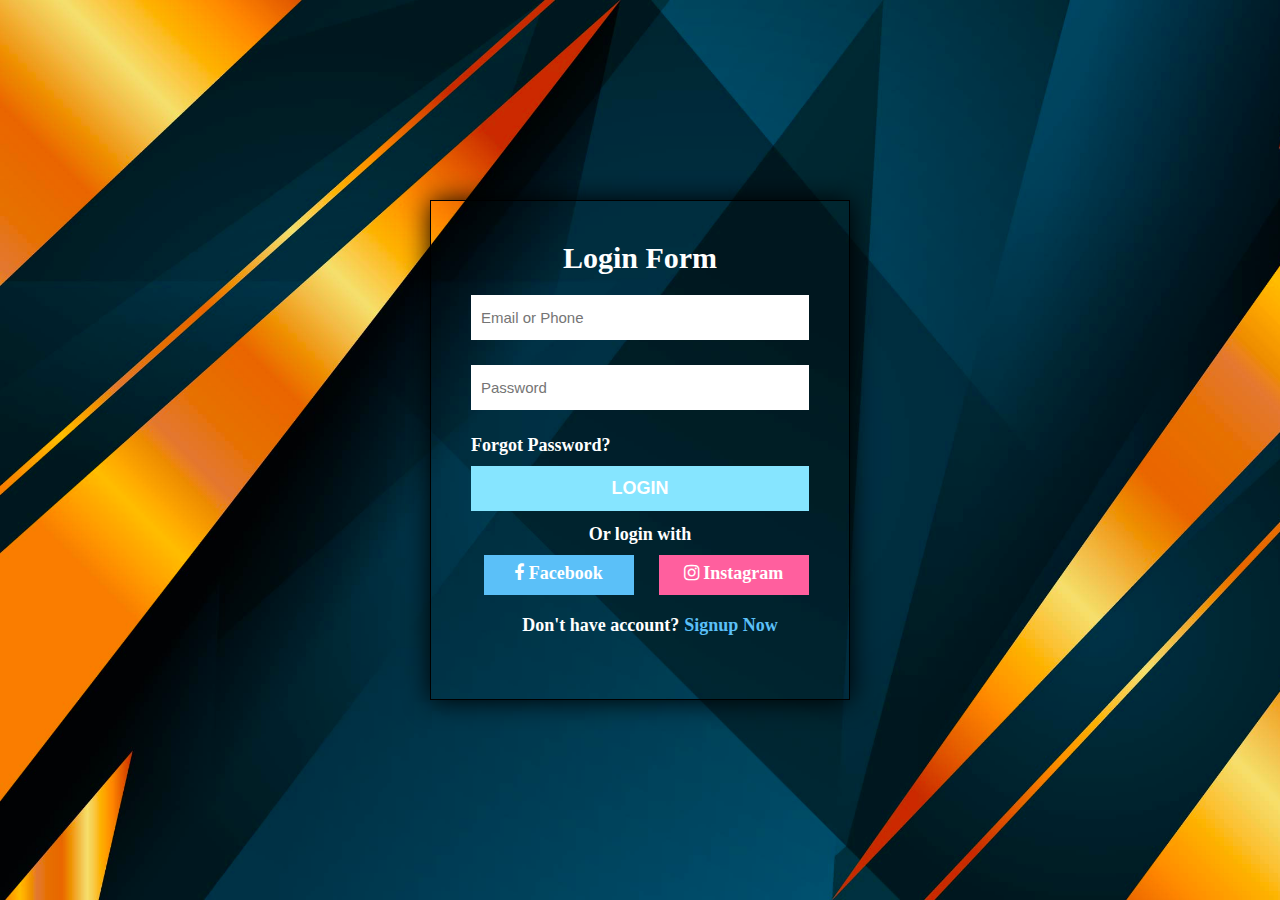
<file: index.html>
<!DOCTYPE html>
<html lang="en">
  <head>
    <meta charset="UTF-8" />
    <meta http-equiv="X-UA-Compatible" content="IE=edge" />
    <meta name="viewport" content="width=device-width, initial-scale=1.0" />
    <title>Login</title>
    <link
      rel="stylesheet"
      href="https://cdnjs.cloudflare.com/ajax/libs/font-awesome/4.7.0/css/font-awesome.min.css"
    />
    <link rel="stylesheet" href="./Login-form/login.css" />
  </head>

  <body>
    <form action="" method="get">
      <h2>Login Form</h2>
      <input type="text" name="" id="" required placeholder="Email or Phone" />
      <input type="password" name="" id="" required placeholder="Password" />
      <p class="password">Forgot Password?</p>
      <button>LOGIN</button>
      <p class="login">Or login with</p>
      <div class="links">
        <a
          href="https://www.facebook.com/login"
          class="facebook-link btm-link" 
          target="_blank"
        >
          <i class="fa fa-facebook" aria-hidden="true"></i>
          Facebook
        </a>
        <a
          href="https://www.instagram.com/login/"
          target="_blank"
          class="instagram-link btm-link"
        >
          <i class="fa fa-instagram" aria-hidden="true"></i>
          Instagram
        </a>
      </div>
      <div class="sign-up">
        <p class="account">Don't have account?</p>
        <a
          href="./Signup-form/form-signup.html"
          class="sign-up-link"
          target="_self"
          >Signup Now</a
        >
      </div>
    </form>
  </body>
</html>
</file>
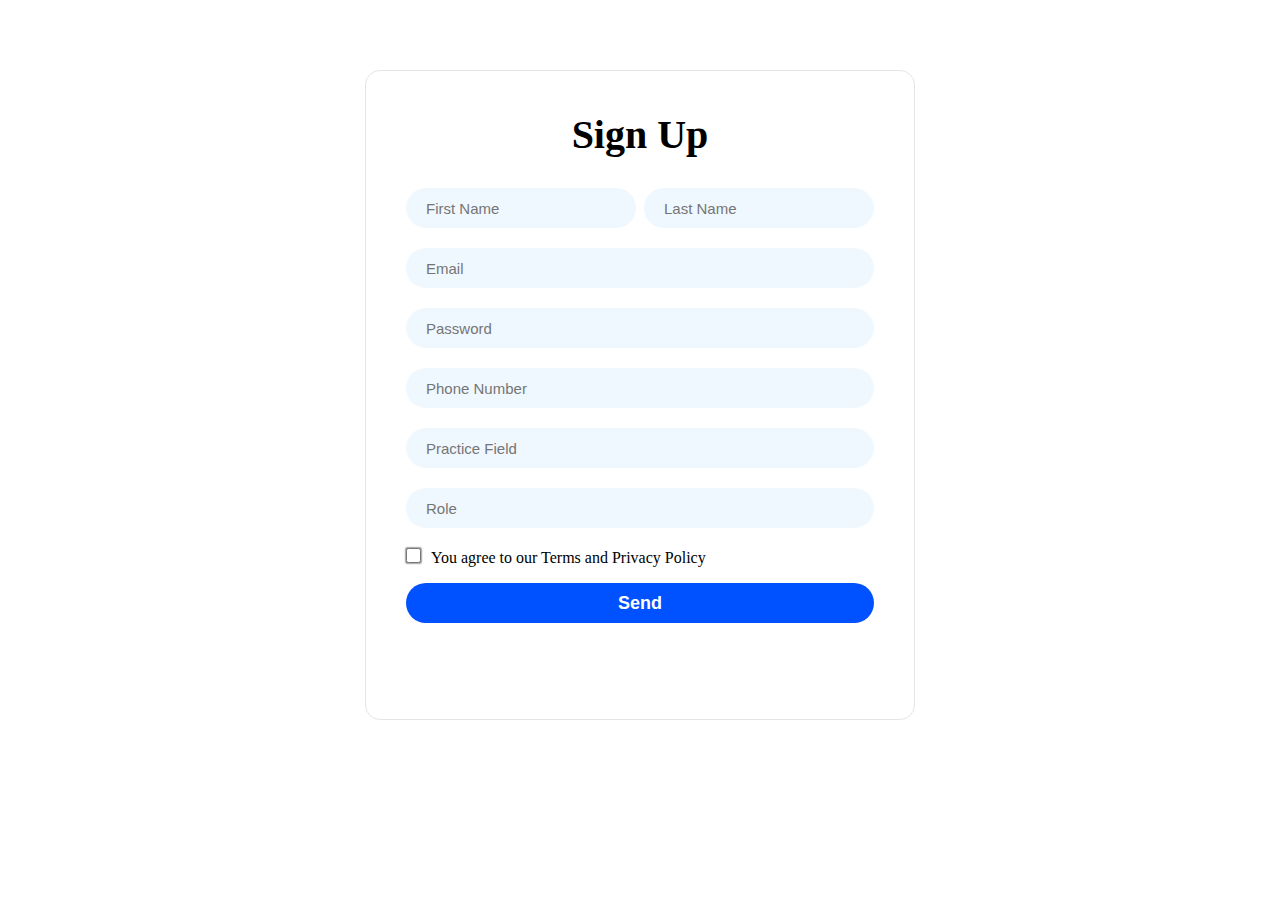
<file: Signup-form/form-signup.html>
<!DOCTYPE html>
<html lang="en">

<head>
    <meta charset="UTF-8">
    <meta http-equiv="X-UA-Compatible" content="IE=edge">
    <meta name="viewport" content="width=device-width, initial-scale=1.0">
    <title>Sign Up</title>
    <link rel="stylesheet" href="./form-signup.css">
</head>

<body>
    <form action="" method="get">
        <h2>Sign Up</h2>
        <div class="Name-box">
            <input class="Name-1" type="text" name="" placeholder="First Name" required>
            <input class="Name-1" type="text" name="" placeholder="Last Name" required>
        </div>
        <input class="Names" type="email" name="" id="" placeholder="Email" required>
        <input class="Names" type="password" name="" id="" placeholder="Password" required>
        <input class="Names" type="number" name="" id="" placeholder="Phone Number" required>
        <input class="Names" type="text" name="" placeholder="Practice Field" required>
        <input class="Names" type="text" name="" placeholder="Role" required>
        <input type="checkbox" name="You agree to our Terms and Privacy Policy" id="" class="policy-check" required>You agree to
        our Terms and Privacy Policy
        <div><button>Send</button></div>

    </form>
</body>

</html>
</file>
<file: Login-form/login.css>
* {
  padding: 0;
  margin: 0;
  box-sizing: border-box;
}
body {
  height: 100vh;
  background-image: url("../background.jpg");
  background-size: cover;
  background-repeat: no-repeat;
  display: flex;
  justify-content: center;
  align-items: center;
}
form {
  border: 1px solid black;
  width: 420px;
  height: 500px;
  /* margin: 0 auto; */
  background-color: transparent;
  padding: 0 40px;
  box-shadow: 0px 0px 25px 0.5px black;
}

h2 {
  font-size: 30px;
  color: white;
  margin: 40px auto 20px;
  text-align: center;
}

input {
  display: block;
  width: 100%;
  height: 45px;
  margin-bottom: 25px;
  padding-left: 10px;
  border: none;
  font-size: 15px;
}
.password {
  color: white;
  font-size: 18px;
  font-weight: 800;
  margin-bottom: 10px;
}
button {
  width: 100%;
  height: 45px;
  color: white;
  background-color: #86e5ff;
  font-size: 18px;
  font-weight: 600;
  margin-bottom: 13px;
  border: none;
}
.login {
  color: white;
  font-size: 18px;
  font-weight: 800;
  margin-bottom: 10px;
  text-align: center;
}
.links {
  display: flex;
  justify-content: space-between;
  margin-bottom: 20px;
  height: 40px;
  /* border: 1px solid white; */
  width: 350px;
}
.btm-link{
 color: white;
  text-decoration: none;
  font-weight: 800;
  display: block;
  text-align: center;
  margin: 0 auto;
  padding: 8px 0;
  width: 150px;
  font-size: 18px;
}

.facebook-link {
  background-color: #5bc0f8;
 }

.instagram-link {
  background-color: #ff5f9e;
}
.account {
  color: white;
  font-weight: 800;
  font-size: 18px;
}
.sign-up {
  display: flex;
  padding-left: 50px;
  /* border: 1px black solid; */
  /* justify-content: space-between; */
  justify-content: center;
}

.sign-up-link {
  text-decoration: none;
  color: #5bc0f8;
  font-weight: 800;
  font-size: 18px;
  padding-right: 30px;
  padding-left: 5px;
}
</file>
<file: Signup-form/form-signup.css>
* {
    padding: 0;
    margin: 0;
    box-sizing: border-box;
}

form {
    border: 1px solid rgba(0, 0, 0, 0.107);
    margin: 70px auto;
    padding: 40px 40px;
    width: 550px;
    height: 650px;
    border-radius: 15px;

}

input {
    /* border: 1px solid black; */
    width: 300px;
    height: 40px;
    background-color: aliceblue;
    margin-bottom: 20px;
    border: none;
    border-radius: 40px;
    padding-left: 20px;
    font-size: 15px;

}

h2 {
    text-align: center;
    padding-bottom: 30px;
    font-size: 40px;
}

.Name-1 {
    /* margin-right: 50px; */
    width: 230px;
    font-size: 15px;
}


.Names {
    display: block;
    width: 100%;
}

.placeholder {
    color: rgb(240, 235, 235);

}

.policy-check {
    width: 15px;
    height: 15px;
    margin-right: 10px;
    box-shadow: 0px 0px 2px 0.15px black;
    accent-color: aliceblue;
}

button {
    background-color: rgb(0, 81, 255);
    color: white;
    border-radius: 40px;
    width: 100%;
    height: 40px;
    font-weight: 550;
    font-size: 18px;
    cursor: pointer;
    padding: auto;
    border: none;

}

.Name-box {
    display: flex;
    justify-content: space-between;
}
</file>
